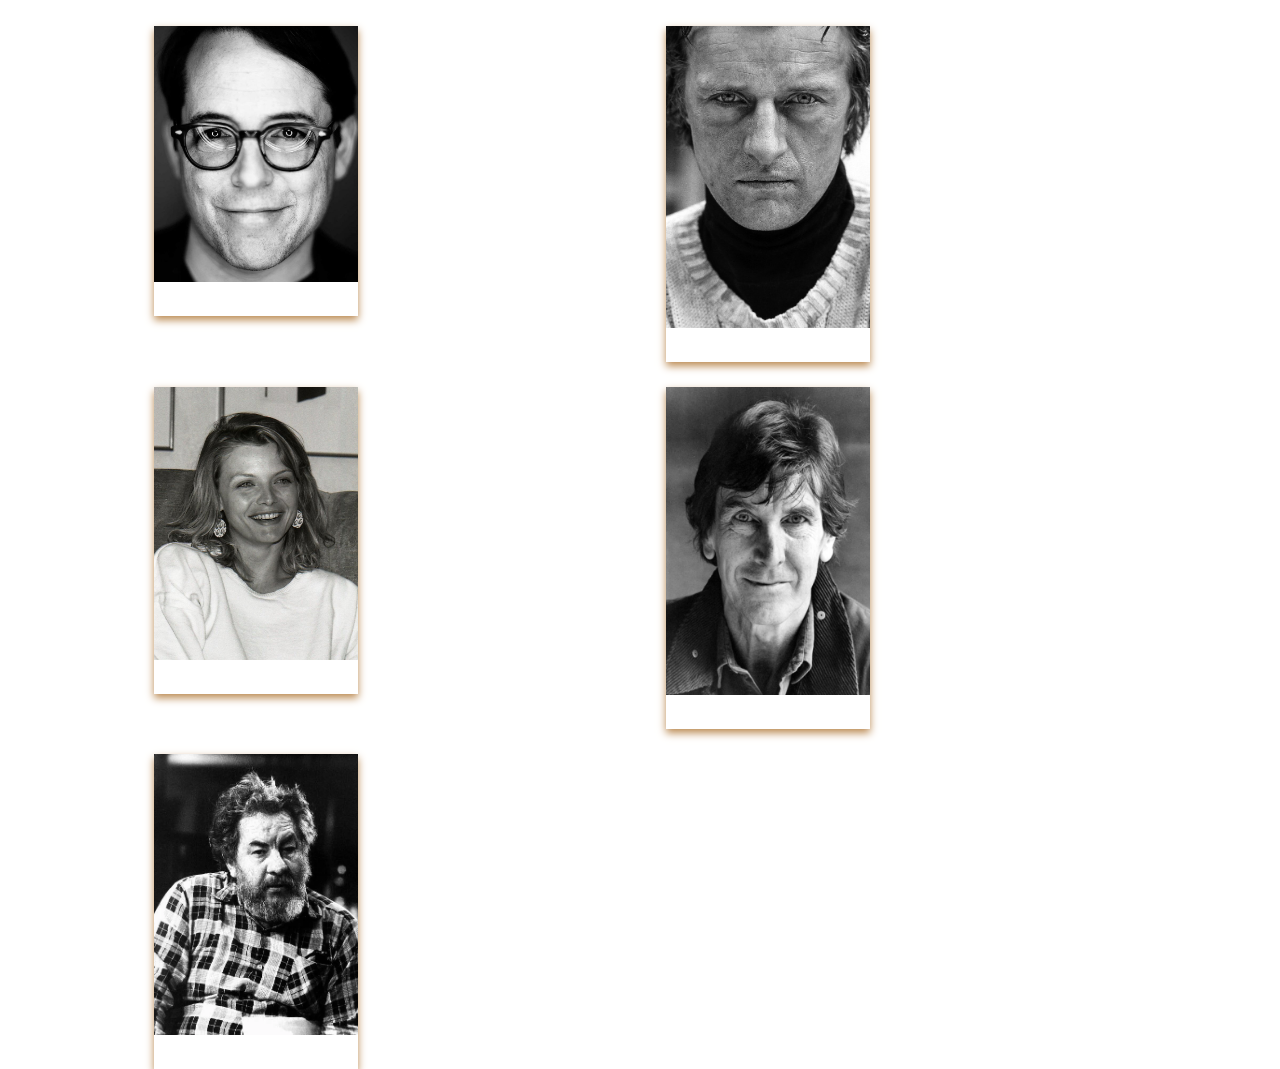
<file: nested/allactors.html>
<!DOCTYPE html>
<html lang="en">

<head>
    <meta charset="UTF-8">
    <meta http-equiv="X-UA-Compatible" content="IE=edge">
    <meta name="viewport" content="width=device-width, initial-scale=1.0">
    <link rel="stylesheet" href="../css/style.css">
    <title>Document</title>
</head>

<body>

    <div class="cards_container">

    <div class="cardviewactors" name="btn_broderick">

        <img src="../res/portrait-broderick.jpg" class="allactorsportrait" alt="Broderick Portrait">

        <div class="cardview_text_container">
            <p class="allactorstxt">Matthew Broderick</p>
            <p class="allactorstxt">Phillipe Gaston</p>
        </div>
    </div>

    <div class="cardviewactors" name="btn_hauer">

        <img src="../res/portrait-hauer.jpg" class="allactorsportrait" alt="Rutger Hauer">

        <div class="cardview_text_container">
            <p class="allactorstxt">Rutger Hauer</p>
            <p class="allactorstxt">Captain Etienne</p>
        </div>
    </div>

    <div class="cardviewactors" name="btn_pfeiffer">

        <img src="../res/portrait-pfeiffer.jpg" class="allactorsportrait" alt="Michelle Pfeiffer">

        <div class="cardview_text_container">
            <p class="allactorstxt">Michelle Pfeiffer</p>
            <p class="allactorstxt">Isabedau d'Anjou</p>
        </div>
    </div>

    <div class="cardviewactors" name="btn_wood">

        <img src="../res/portrait-wood.jpg" class="allactorsportrait" alt="John Wood">

        <div class="cardview_text_container">
            <p class="allactorstxt">John Wood</p>
            <p class="allactorstxt">Bishop of Aquila</p>
        </div>
    </div>

    <div class="cardviewactors" name="btn_mckern">

        <img src="../res/portrait-mckern.webp" class="allactorsportrait" alt="Leo Mckern">

        <div class="cardview_text_container">
            <p class="allactorstxt">Leo McKern</p>
            <p class="allactorstxt">Father Imperius</p>
        </div>
    </div>
</div>
</body>

<script>
window.onload = function(){

const buttons = document.querySelectorAll(".cardviewactors");

buttons.forEach(button=>{
    button.addEventListener("click",()=>{

        window.localStorage.setItem("actor_id",button.getAttribute("name"))

        //document.parentElement.getElementById("framemain").src = "actor.html"

    })
});
}
</script>
</html>
</file>
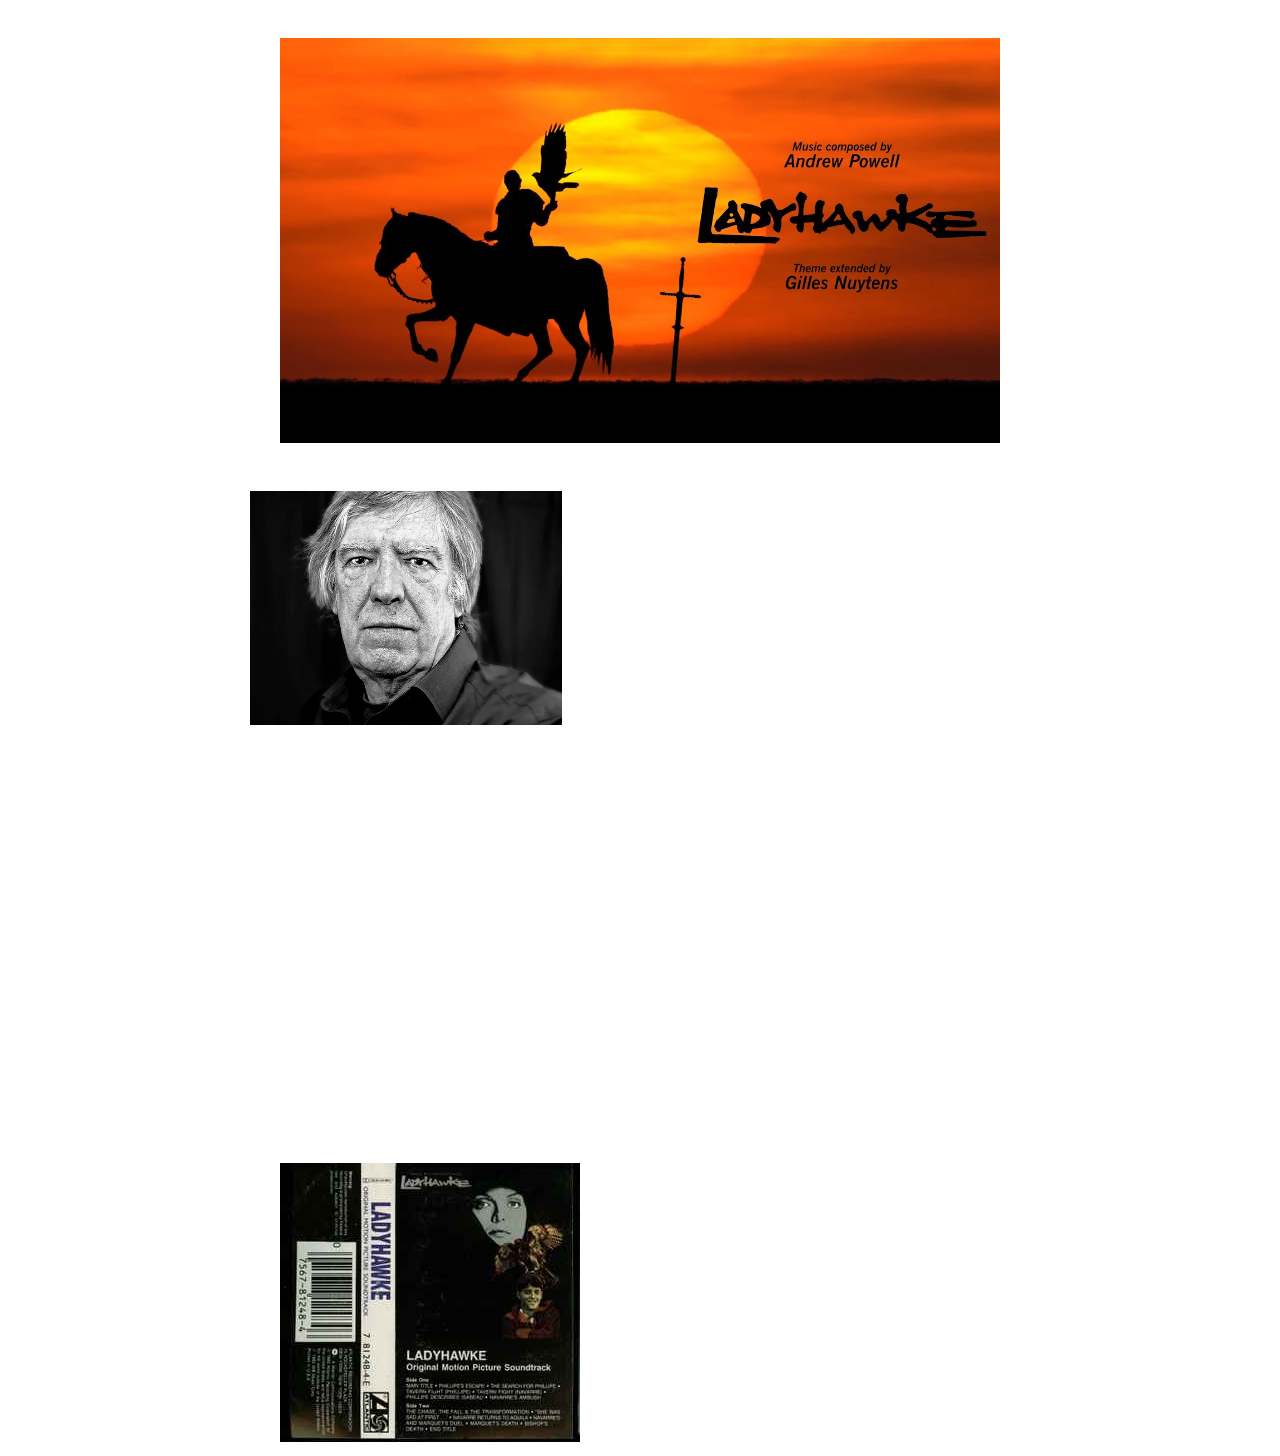
<file: nested/bso.html>
<!DOCTYPE html>
<html lang="en">

<head>
    <meta charset="UTF-8">
    <meta http-equiv="X-UA-Compatible" content="IE=edge">
    <meta name="viewport" content="width=device-width, initial-scale=1.0">
    <title>Document</title>
    <link rel="stylesheet" href="../css/style.css">
</head>

<body>
    <div class="bsoheader">
        <img class="bsoheaderimg" src="../res/bso-font.jpg" alt="Film font">
    </div>

    <div class="bsocompositorbody">
        

            <img class="bsoimg powellimg" src="../res/portrait-andrewpowell.webp" alt="Andrew Powell portrait">
     

        <div class="compositortextbody">
            
            <h1 class="bsotitle">Compositor</h1>
            <p class="bsotext"><b>Andrew Powell</b> (Londres, 18 de abril de 1949) es un músico, compositor, productor y
                arreglista
                inglés. Se le considera un prestigioso músico orquestral contemporáneo que, debido a su versatilidad, ha
                trabajado con artistas de géneros poco relacionados con la música clásica como Kate Bush, Kansas, Steve
                Harley
                o, especialmente, Alan Parsons, Eric Woolfson y The Alan Parsons Project.</p>
        </div>
    </div>

    <div class="bsovideocontainer">
        <iframe class="bsoembedvideo" src="https://www.youtube.com/embed/YkjiZr4zMdI" title="YouTube video player"
            frameborder="0"
            allow="accelerometer; autoplay; clipboard-write; encrypted-media; gyroscope; picture-in-picture; web-share"
            allowfullscreen></iframe>
    </div>
    <div class="bsocriticsbody">
        <img class="bsoimg cintaimg" src="../res/bsocinta.jpg" alt="Cinta banda sonora">
        <div class="criticstextbody">
            <h2 class="bsotitle critics">Crítica</h2>

            <p class="bsotext">MundoBSO: "Polémica banda sonora de deliberada anacronía y evidentes intenciones
                comerciales,
                sustentada
                en ritmos modernos y un tratamiento sinfónico que en nada se corresponde con el tipo de película en
                el
                que
                se aplica, por parecerse más a un concierto de los de Alan Parsons (a la sazón, alma mater de la
                partitura).
                No pega ni con cola, pero tiene su cierta gracia."</p>
        </div>

    </div>
</body>

</html>
</file>
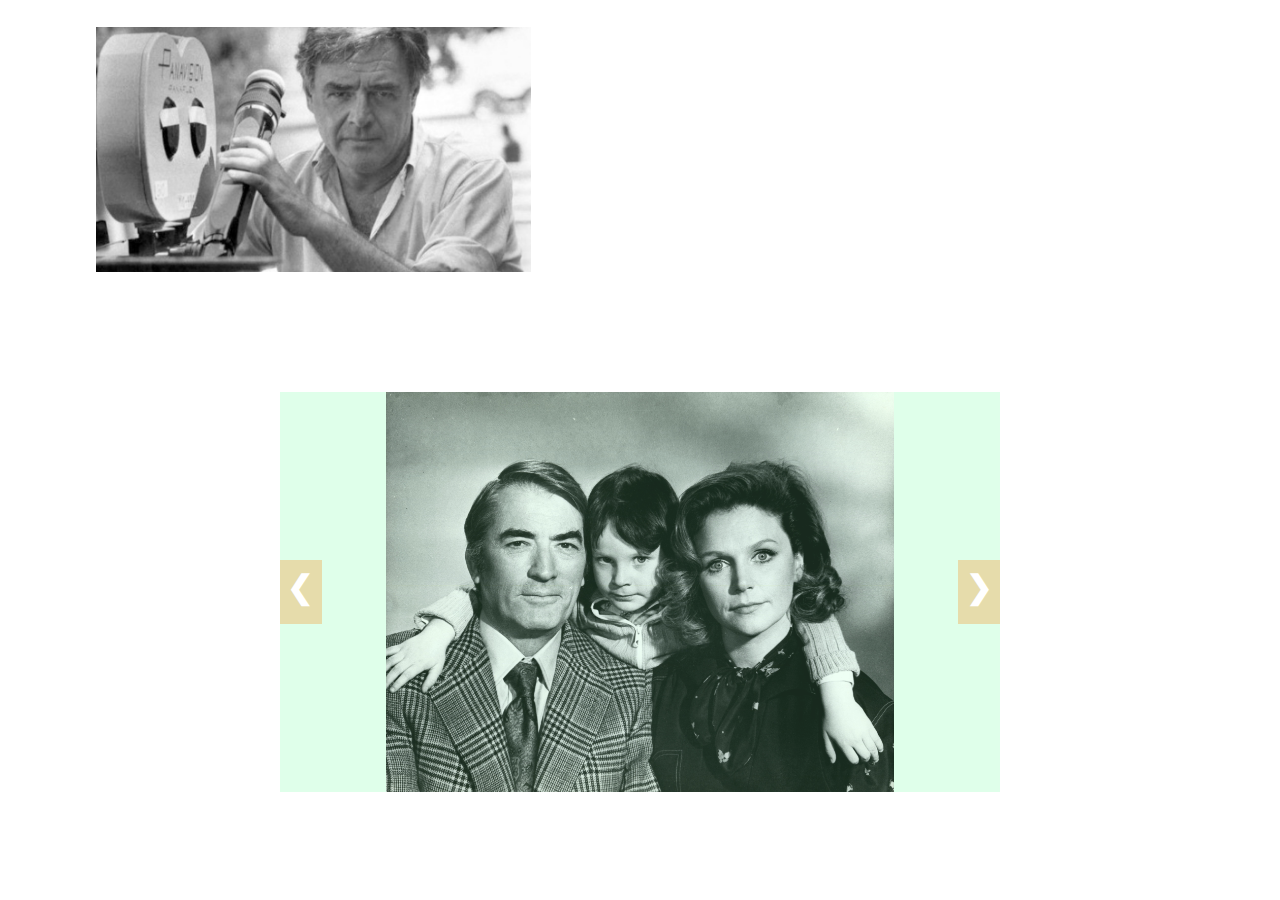
<file: nested/director.html>
<!DOCTYPE html>
<html lang="en">

<head>
    <meta charset="UTF-8">
    <meta http-equiv="X-UA-Compatible" content="IE=edge">
    <meta name="viewport" content="width=device-width, initial-scale=1.0">
    <title>Document</title>
    <link rel="stylesheet" href="../css/style.css">
</head>

<body>

    <div class="upperframe">
        <div class="photoframe">
            <img src="" class="actor_portrait" id="director_portrait" alt="">
        </div>
        <div class="textframe">
            <p class="actor_text_name" id="director_text_name"></p>
            <p class="actor_text_born" id="director_text_borndate"></p>
            <p class="actor_text_nationality" id="director_text_nationality"></p>
            <p class="actor_text_films" id="director_text_films"></p>

        </div>
    </div>

    <div class="biodivframe">
        <p class="actor_text_data" id="director_text_data"></p>
    </div>

        <!-- IMAGE GALLERY -->
<div class="albumcontainer">

    <a class="prev" onclick="plusSlides(-1)">&#10094;</a>
    
    <a class="next" onclick="plusSlides(1)">&#10095;</a>
    <div class="galleryframe">
    <div class="mySlides">
        <img src="" class="galleryimage" id="gallery0">
    </div>
  
    <div class="mySlides">
        <img src="" class="galleryimage" id="gallery1">
    </div>
  
    <div class="mySlides">
        <img src="" class="galleryimage" id="gallery2">
    </div>
  
    <div class="mySlides">
        <img src="" class="galleryimage" id="gallery3">
    </div>
  
    <div class="mySlides">
        <img src="" class="galleryimage" id="gallery4">
    </div>
  
    <div class="mySlides">
        <img src="" class="galleryimage" id="gallery5">
    </div>
    <div class="galleryframe">
</div>

</body>
<script src="../js/actors_data.js"></script>
<script>

    const indexById = (element) => element.id == "director"

    let director = actorsList[actorsList.findIndex(indexById)]

    document.getElementById("director_portrait").src = director.portrait
    document.getElementById("director_text_name").innerHTML = director.name
    document.getElementById("director_text_data").innerHTML = director.data1
    document.getElementById("director_text_borndate").innerHTML = "Vida: " + director.born_date + " - " + director.death
    document.getElementById("director_text_nationality").innerHTML = director.nationality
    document.getElementById("director_text_films").innerHTML = "Peliculas famosas: " + director.known_as[0] + ", " + director.known_as[1] + ", " + director.known_as[2] + "."


    for(let n=0; n<director.photography.length; n++){
    
        document.getElementById("gallery"+n).src = director.photography[n]
    }
    
</script>
<script src="../js/album.js"></script>
</html>
</file>
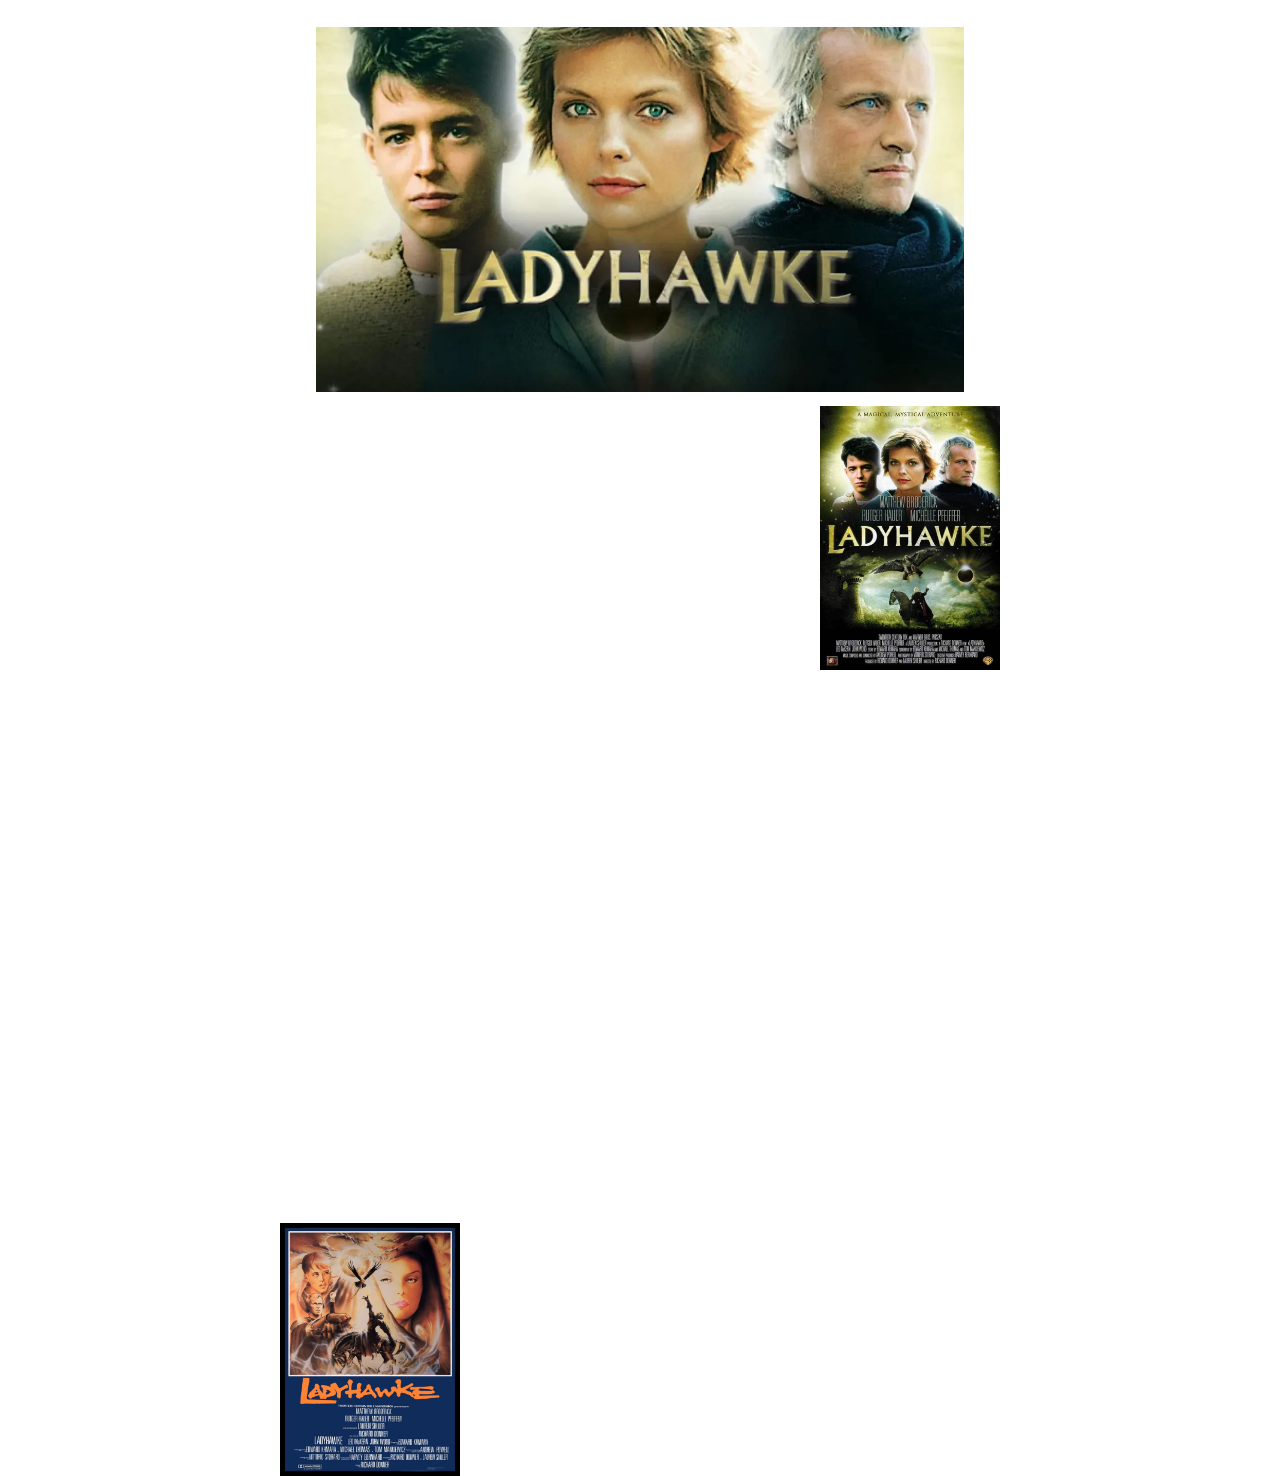
<file: nested/intro.html>
<!DOCTYPE html>
<html lang="en">

<head>
    <meta charset="UTF-8">
    <meta http-equiv="X-UA-Compatible" content="IE=edge">
    <meta name="viewport" content="width=device-width, initial-scale=1.0">
    <title>Document</title>
    <link rel="stylesheet" href="../css/style.css">
</head>

<body>

    <div class="introheader">
        <img class="introheaderimg" src="../res/portada-ladyhawke.webp" alt="">
    </div>

    <div class="intromainbody">

        <div class="introbody1">
            <p class="introtext">Lorem ipsum dolor sit amet consectetur adipisicing elit. Asperiores quis est eos at
                explicabo harum, eum ipsa neque adipisci hic, aperiam id necessitatibus? Perferendis rem cumque non sit
                corporis deserunt!</p>

            <img src="../res/carteloriginal.webp" class="introimage" alt="cartel pelicula">
        </div>

        <div class="introvideoframe">
            <iframe class="embedtrailer" src="https://www.youtube.com/embed/iGs4o_5jyhw" title="YouTube video player"
                frameborder="0"
                allow="accelerometer; autoplay; clipboard-write; encrypted-media; gyroscope; picture-in-picture; web-share"
                allowfullscreen></iframe>
        </div>

        <div class="introbody2">
            <img src="../res/cartelestreno.jpg" class="introimage" alt="cartel pelicula ilustrado">
       
            <p class="introtext">Lorem ipsum dolor sit amet consectetur adipisicing elit. Asperiores quis est eos at
                explicabo harum, eum ipsa neque adipisci hic, aperiam id necessitatibus? Perferendis rem cumque non sit
                corporis deserunt!</p>

             </div>
    </div>
</body>

</html>
</file>
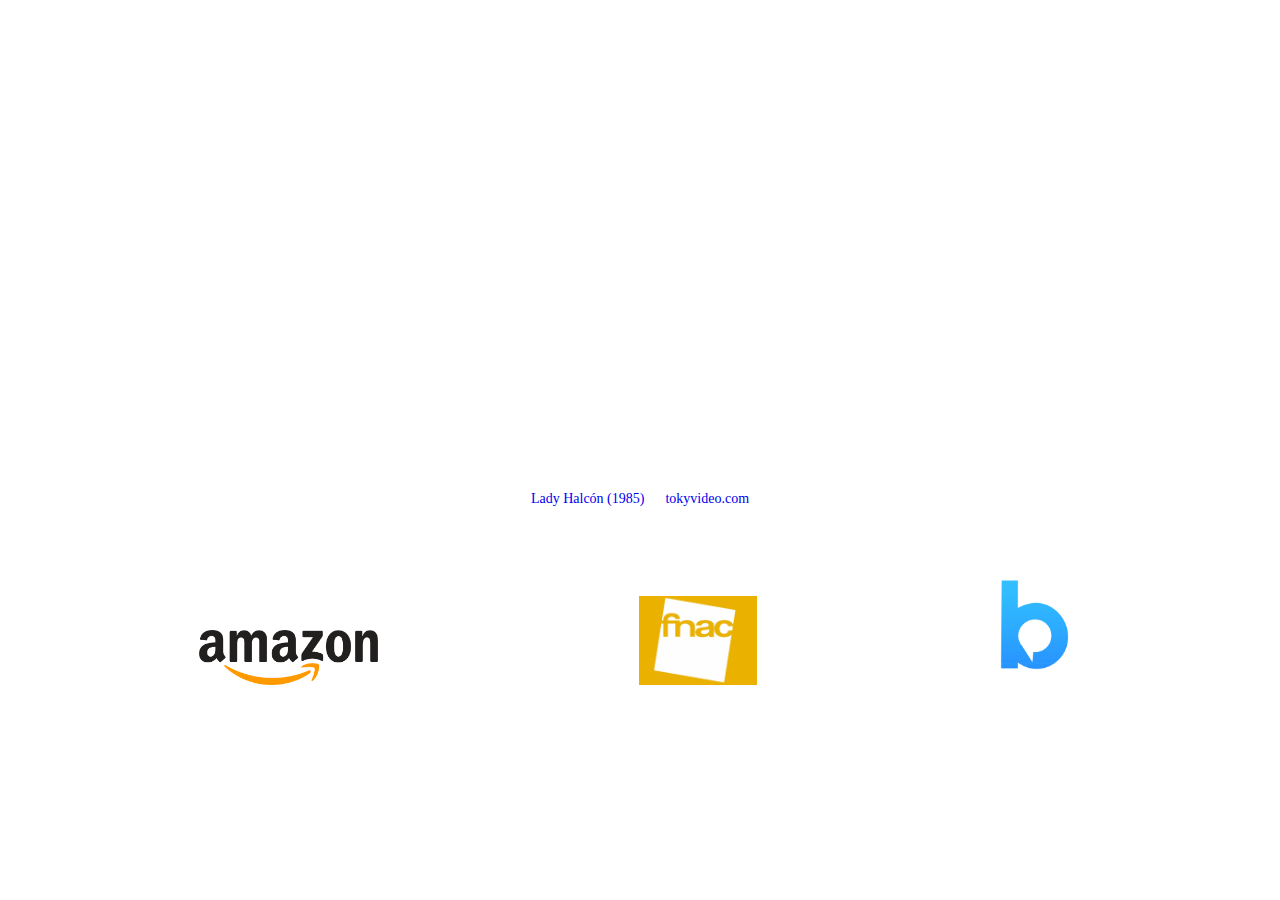
<file: nested/watch.html>
<!DOCTYPE html>
<html lang="en">

<head>
    <meta charset="UTF-8">
    <meta http-equiv="X-UA-Compatible" content="IE=edge">
    <meta name="viewport" content="width=device-width, initial-scale=1.0">
    <title>Document</title>
    <link rel="stylesheet" href="../css/style.css">
</head>

<body class="bodywatch">
    
    <div class="watchfilmdiv">

        <h1 class="watchfilm-title">VER PELÍCULA</h1>

        <iframe src="https://www.tokyvideo.com/es/embed/163613" class="watchfilmiframe" scrolling="no"
            allowfullscreen webkitallowfullscreen mozallowfullscreen allowtransparency
            style="display:block;max-width:100%;margin:0 auto 10px">
        </iframe>

        <p style="text-align:center;max-width:100%;width:640px;margin:0 auto;font-size:14px"><a
                href="https://www.tokyvideo.com/es/video/4-lady-halcon-1985?utm_campaign=embed&utm_medium=embed-link&utm_source=embed-link"
                target="_blank">Lady Halcón (1985)</a> by <a
                href="https://www.tokyvideo.com/es?utm_campaign=embed&utm_medium=embed-home&utm_source=embed-link"
                target="_blank">tokyvideo.com</a></p>
    </div>

    <div class="buyfilmdiv">

        <h1 class="watchfilm-title">COMPRAR PELICULA</h1>

        <ul class="list-buyfilm">
            <li class="item-buyfilm amazon">
                <a href="https://www.amazon.es/Lady-Halc%C3%B3n-DVD-Rutger-Hauer/dp/B0053C873W" target="_blank">
                    <div class="div-buyfilm">
                        <img src="../res/logo-amazon.webp" class="buyfilm-logo" alt="">
                        <p class="buyfilm-txt">Consultar precio en Amazon</p>
                    </div>
            </li>
            <li class="item-buyfilm">
                <a href="https://www.fnac.es/a616245/Lady-Halcon-Blu-Ray-Rutger-Hauer?oltype=1&Origin=fnac_google" target="_blank">

                    <div class="div-buyfilm">
                        <img src="../res/logo-fnac.jpg" class="buyfilm-logo" alt="">
                        <p class="buyfilm-txt">Consultar precio en FNAC</p>
                    </div>
                </a>
            </li>
            <li class="item-buyfilm">
                <a href="https://www.mubis.es/titulos/lady-halcon-blu-ray" target="_blank">
                    <div class="div-buyfilm">
                        <img src="../res/logo_mubis.webp" class="buyfilm-logo" alt="">
                        <p class="buyfilm-txt">Consultar precio en MUBIS</p>
                    </div>
                </a>
            </li>
        </ul>
    </div>
</body>

</html>
</file>
<file: css/style.css>
/*COLORS*/

:root {

    --background-color: #0C3B2E;
    --background-color-soft: #BB8A52;

    --font-color: #ffffff;

    --shade-color:#96ffb929;
    --barra: #0C3B2E;
    --slices-color: #eeb46277;
    --scroll-bar-hover: #ad814e;

    --primary-color: #f11e53;
    --color-accent: #f11e53;
    --color-play: #f71616;

    --color1: #0C3B2E;
    --color2: #e9bb7c;
    --color3: #f11e53;
}

/*REUSABLE*/

* {
    margin: 0;
    padding: 0;
    list-style-type: none;
}

p {
    color: var(--font-color);
    font-size: 100%;
    font-weight: 400;
    font-family: 'Segoe UI';

}

h1,
h2,
h3 {
    color: var(--font-color);
    font-weight: 600;
    font-family: 'Segoe UI';
}

a {
    text-decoration: none;
}

.bx{
    font-size: 1em;
}

/*HEADER*/


.bodyindex {
    display: block;
    align-items: center;
    background: var(--background-color);
}

.headerbox {
    display: flex;
    align-items: baseline;
    background-color: var(--barra);
    width: 99vw;
}

.headerimgframe{
    margin-left: 3ex;
    width: 30%;
}

.headerimg {
    width: 100%;
}

.menuoptions {
    margin-left: auto;
    margin-right: 5%;
    margin-bottom: 1vh;
    display: flex;
}

.menuitem {
    vertical-align: middle;
    margin-right: 2ex;
}

.menuitemtxt {
    display: block;
    display: table-cell;
    white-space: nowrap;
}

.container_txticon {
    display: inline-flex;
    color: var(--font-color);
}

.actormenu {
    list-style-type: none;
    display: flex;
    flex-direction: column;
    width: 100%;
}

.actoritem {
    cursor: pointer;
}

.broderickitem {
    background-color: var(--color1);
}

.haueritem {
    background-color: var(--color2);
}

.pfeifferitem {
    background-color: var(--color1);
}

.wooditem {
    background-color: var(--color2);
}

.mckernitem {
    background-color: var(--color1);
}

.actortxt {
    font-size: 100%;
    margin: .8ex;
}

.menuitem:hover .menuitemtxt, .menuitem:hover .bx{
    color: var(--color3);
}

.menuitem:hover{
    background-color: var(--shade-color);
}

.actortxt:hover {
    color: var(--color3);
}

/*DROPABLE*/

.dropreparto {
    display: none;
    position: absolute;
    width: fit-content;
    box-shadow: 0px 8px 16px 0px var(--background-color);
    z-index: 1;
    white-space: nowrap;
}

.dropdown:hover .dropreparto {
    display: flex;
}

.dropdown {
    position: relative;
    display: inline-block;
}

/*BODY*/


.mainbody {

    background: radial-gradient(circle, var(--background-color-soft) 0%, var(--background-color) 97%);
    width: 85%;
    margin-bottom: 2vh;
    height: 80vh;
}

.framemain {
    width: 100%;
    height: 100%;
    align-self: center;
}

/*INTRO*/

.introheader {
    margin: auto;
    margin-top: 3vh;
    width: 90%;
    max-width: 720px;
    display: flex;
    justify-content: center;
}

.introheaderimg {
    width: 90%;
    margin-top: 0ex;
}

.intromainbody {
    margin: auto;
    width: 81%;
    max-width: 720px;
    display: flex;
    flex-direction: column;
    
}

.introbody1 {
    margin-top: 2ex;
    display: flex;
}

.introvideoframe{

    margin: auto;
    margin-top: 3ex;
    width: 95%;

}

.introbody2{
    margin-top: 2ex;
    display: flex;

}

.introtext {
    margin-top: 2ex;
}

.embedtrailer {
    aspect-ratio: 4/3;
    width: 100%;
    max-width: 720px;
    margin: auto;
}

.introimage {
    width: 25%;
}

/*ALLACTORS*/

.cards_container {
    width: 80%;
    display: grid;
    grid-template-columns: 1fr 1fr;
    margin: auto;
                       
}

.cardviewactors {
    margin-top: 5%;
    margin-left: 5%;
    width: 40%;
    border-radius: 0 0 0 0;
    box-shadow: 0 4px 8px 0 var(--background-color-soft);
    transition: 0.3s;
    text-align: center;
    height: fit-content;
}

.cardviewactors:hover {
    box-shadow: 0 8px 16px 0 var(--color-accent);
}

.allactorsportrait {
    width: 100%;
}

.allactorstxt{
    font-size: 80%;
}

/*ACTOR*/

.upperframe {
    display: flex;
    width: 85%;
    margin: auto;
    margin-top: 3vh;
}

.photoframe {
    width: 40%;
}

.actor_portrait {
    width: 100%;
}

.textframe {
    margin-left: 2ex;
}

.actor_text_name {

    font-size: 150%;
    font-weight: 500;
}

.actor_text_nationality {
    font-size: 80%;
}

.biodivframe {
    margin: auto;
    margin-bottom: 1ex;
    margin-top: 1ex;
    width: 85%;

}

.actor_text_data {

    font-size: .92rem;
    text-align: justify;
}

/*IMAGES GALLERY*/

* {
    box-sizing: border-box;
}

/* Position the image container (needed to position the left and right arrows) */
.albumcontainer {
    position: relative;
    width: 85%;
    max-width: 720px;
    margin: auto;
}

.galleryframe{
    position: relative;
    width: 100%;
    height: 400px;
    background-color: var(--shade-color);

}

/* Hide the images by default */
.mySlides {
    display: none;
}

.galleryimage {
    max-width: 100%;
    max-height: 100%;
    position: absolute;
    top: 0;
    bottom: 0;
    left: 0;
    right: 0;
    margin: auto;
}

/* Next & previous buttons */
.prev,
.next {
    cursor: pointer;
    position: absolute;
    color: var(--font-color);
    background-color: var(--slices-color);
    font-weight: bold;
    user-select: none;
    -webkit-user-select: none;
    z-index: 1;

    font-size: 2em;
    padding: .5ex;
    max-height: 2em;
    top: 0;
    bottom: 0;
    margin: auto;
}

/* Position the "next button" to the right */
.next {
    right: 0;
}

/* On hover, add a black background color with a little bit see-through */
.prev:hover,
.next:hover {
    background-color: var(--background-color)
}

/*BSO*/

.bsoheader {
    margin: auto;
    margin-top: 3%;
    width: 85%;
    max-width: 720px;
    display: flex;
    justify-content: center;

}

.bsoheaderimg {
    width: 100%;
}

.bsocompositorbody {
    margin: auto;
    margin-top: 3rem;
    margin-bottom: 3rem;
    width: 80%;
    max-width: 780px;
    display: flex;
}

.powellimg {
    max-width: 40%;
    
}

.compositortextbody {
    width: 60%;
    padding: 1rem;
}

.bsovideocontainer {
    width: 80%;
    max-width: 720px;
    margin: auto;
    height: 50ex;
}

.bsoembedvideo {
    width: 100%;
    height: 100%;
}

.bsocriticsbody {

    display: flex;
    margin: auto;
    margin-top: 3ex;
    margin-bottom: 2ex;
    width: 80%;
    max-width: 720px;
}

.criticstextbody {
    display: flex;
    flex-direction: column;
    justify-content: center;
    padding: 1rem;
}

/*WATCH FILM*/

.bodywatch{
    display: flex;
    justify-content: center;
    flex-direction: column;
}

.watchfilmdiv{
    width: 85%;
    max-width: 720px;
    margin: auto;
    margin-top: 2%;

}

.watchfilmiframe{
    width: 100%;
    height: 400px;
    border: 0;
}

.buyfilmdiv{
    width: 90%;
    justify-content: center;
    margin: auto;
    margin-top: .5vh;
}

.watchfilm-title{
    text-align: center;
    margin-top: 1vh;
    margin-bottom: 1vh;
}

.list-buyfilm{
    display: flex;
    width: 100%;
}

.item-buyfilm{
    width: 33%;
    margin-right: 5ex;
}

.item-buyfilm:hover{
    background-color: var(--shade-color);
    color: var(--color3);
}

.item-buyfilm:hover p{
    color: var(--color3);
}

.div-buyfilm{
    display: flex;
    flex-direction: column;
    height: 100%;
    justify-content: flex-end;
    align-items: center;
}

.buyfilm-logo{
    width: 40%;
}

.amazon{
    width: 50%;
}

.buyfilm-txt{
    white-space: nowrap;
    font-size: 80%;
}

.buyfilm-txt:hover{
    color: var(--color3);
}


/*SCROLL BAR*/

::-webkit-scrollbar {
    width: 1ex;
}

::-webkit-scrollbar-track {
    background: var(--background-color);
    border-radius: 10px;
}

::-webkit-scrollbar-thumb {
    background: var(--background-color-soft);
    border-radius: 10px;
}

::-webkit-scrollbar-thumb:hover {
    background: var(--font-color);
}

@media screen and (min-width: 600px) and (max-width: 700px) {

}
</file>
